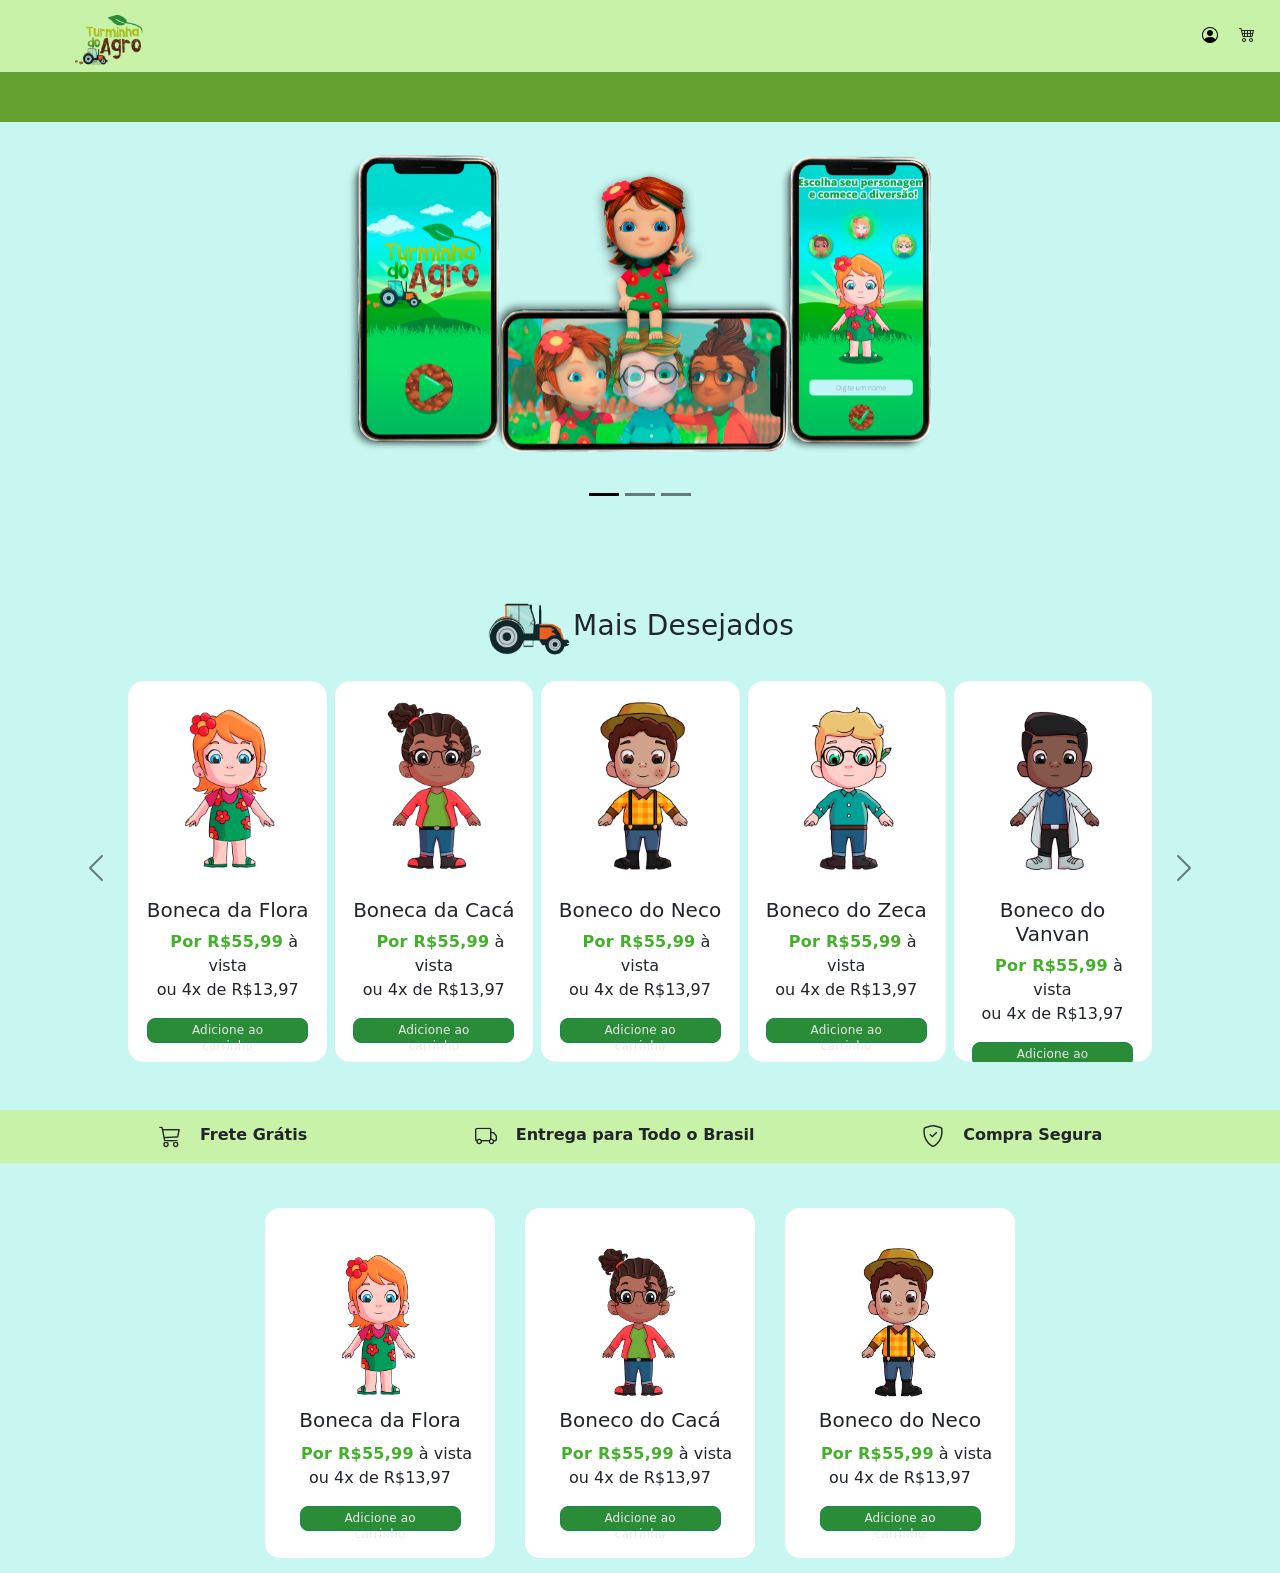
<file: index.html>
<!doctype html>
<html lang="pt-br">

<head>
    <meta charset="utf-8">
    <meta name="viewport" content="width=device-width, initial-scale=1">
    <link href="https://cdn.jsdelivr.net/npm/bootstrap@5.3.2/dist/css/bootstrap.min.css" rel="stylesheet"
        integrity="sha384-T3c6CoIi6uLrA9TneNEoa7RxnatzjcDSCmG1MXxSR1GAsXEV/Dwwykc2MPK8M2HN" crossorigin="anonymous">
    <link rel="stylesheet" href="css/style.css">
    <link rel="stylesheet" href="https://cdn.jsdelivr.net/npm/bootstrap-icons@1.11.1/font/bootstrap-icons.css">
    <title>Turminha do Agro</title>
</head>

<body>

    <!--Barra de Navegação-->

    <nav class="navbar navbar-expand-lg justify-content-end" style="background-color: #C7F2A7; height: 72px;">
        <div class="container-fluid">
            <a href="index.html">
                <div
                    style="padding-bottom: 6px; padding-left: 16px; left: 56px; top: 3px; position: absolute; justify-content: flex-end; align-items: center; display: inline-flex">
                    <img style="width: 80px; height: 80px" src="imagens/logo_turminha.png" alt="Logo" width="100"
                        height="'100'" class="d-inline-block align-text-top" />
                </div>
            </a>
            <button class="navbar-toggler" type="button" data-bs-toggle="collapse"
                data-bs-target="#navbarSupportedContent" aria-controls="navbarSupportedContent" aria-expanded="false"
                aria-label="Toggle navigation">
                <span class="navbar-toggler-icon"></span>
            </button>
            <div class="collapse navbar-collapse" id="navbarText">
                <ul class="navbar-nav ms-auto">
                    <li class="nav-item">
                        <a class="nav-link active" aria-current="page" href="login.html">
                            <i class="bi bi-person-circle" style="width: 31px; height: 31px;"></i>
                        </a>
                    </li>
                    <li class="nav-item">
                        <button type="button" data-bs-toggle="offcanvas" data-bs-target="#offcanvasRight"
                            aria-controls="offcanvasRight" class="btn">
                            <i class="bi bi-cart4" style="width: 31px; height: 31px;"></i>
                        </button>
                    </li>
                </ul>
            </div>
        </div>
    </nav>
    <nav class="navbar" style="background-color: #63A030;; height: 50px;">
        <div class="container-fluid">
        </div>
    </nav>

    <!--Novidades-->
    <div class="novidades">
        <div id="carouselExampleDark" class="carousel carousel-dark slide" style="width: 700px; height: 400px;">
            <div id="carouselExampleIndicatorsnovidades" class="carousel slide carousel-dark">
                <div class="carousel-indicators">
                    <button type="button" data-bs-target="#carouselExampleIndicatorsnovidades" data-bs-slide-to="0"
                        class="active" aria-current="true" aria-label="Slide 1"></button>
                    <button type="button" data-bs-target="#carouselExampleIndicatorsnovidades" data-bs-slide-to="1"
                        aria-label="Slide 2"></button>
                    <button type="button" data-bs-target="#carouselExampleIndicatorsnovidades" data-bs-slide-to="2"
                        aria-label="Slide 3"></button>
                </div>
                <div class="carousel-inner" style="width: 700px; height: 400px;">
                    <div class="carousel-item active">
                        <img src="imagens/telas_3d.png" class="d-block w-100 img-novidades" alt="...">
                    </div>
                    <div class="carousel-item">
                        <img src="imagens/telas_3d.png" class="d-block w-100" alt="...">
                    </div>
                    <div class="carousel-item">
                        <img src="imagens/telas_3d.png" class="d-block w-100" alt="...">
                    </div>
                </div>
            </div>
        </div>
    </div>
    <!-- Mais Desejados -->
    <div class="titulo-divisor">
        <img class="trator" src="imagens/trator.png" alt="Trator">
        <h3>Mais Desejados</h3>
    </div>
    <!-- Carrosel com produtos mais desejados -->
    <div id="carouselExampleIndicators" class="carousel carousel-dark slide">
        <div class="carousel-inner">
            <div class="carousel-item active">
                <div class="card-group">
                    <!-- Boneca da Flora -->
                    <div class="card text-center border-light" style="width: 18rem; border-radius: 15px;"
                        hrf="produtos.html">
                        <div class="imagem-card">
                            <a href="produtos.html"><img src="imagens/Bonecos/Boneca da Flora.png" class="card-img-top"
                                    alt="Boneca da flora"></a>
                        </div>
                        <div class="card-body">
                            <h5 class="card-title">Boneca da Flora</h5>
                            <p class="card-text"><b class="preco-card">Por R$55,99</b> à vista <br> ou 4x de R$13,97</p>
                            <button type="button" class="btn btn-success"
                                onclick="adicionarAoCarrinho(1, 'Boneca da Flora', 55.99,'imagens/Bonecos/Boneca da Flora.png')">Adicione
                                ao carrinho</button>
                        </div>
                    </div>
                    <!--Boneca da Cacá  -->
                    <div class="card text-center border-light" style="width: 18rem; border-radius: 15px;">
                        <div class="imagem-card">
                            <img src="imagens/Bonecos/Boneca da Cacá.png" class="card-img-top" alt="Boneca da Cacá">
                        </div>
                        <div class="card-body">
                            <h5 class="card-title">Boneca da Cacá</h5>
                            <p class="card-text"><b class="preco-card">Por R$55,99</b> à vista <br> ou 4x de R$13,97</p>
                            <button type="button" class="btn btn-success"
                                onclick="adicionarAoCarrinho(2, 'Boneca da Cacá', 55.99,'imagens/Bonecos/Boneca da Cacá.png')">Adicione
                                ao carrinho</button>
                        </div>
                    </div>
                    <!-- Boneco do Neco -->
                    <div class="card text-center border-light" style="width: 18rem; border-radius: 15px;">
                        <div class="imagem-card">
                            <img src="imagens/Bonecos/Boneco do Neco.png" class="card-img-top" alt="Boneca do Neco">
                        </div>
                        <div class="card-body">
                            <h5 class="card-title">Boneco do Neco</h5>
                            <p class="card-text"><b class="preco-card">Por R$55,99</b> à vista <br> ou 4x de R$13,97</p>
                            <button type="button" class="btn btn-success"
                                onclick="adicionarAoCarrinho(3, 'Boneco do Neco', 55.99,'imagens/Bonecos/Boneco do Neco.png')">Adicione
                                ao carrinho</button>
                        </div>
                    </div>
                    <!-- Boneco do Zeca -->
                    <div class="card text-center border-light" style="width: 18rem; border-radius: 15px;">
                        <div class="imagem-card">
                            <img src="imagens/Bonecos/Boneco do Zeca.png" class="card-img-top" alt="Boneca do Zeca">
                        </div>
                        <div class="card-body">
                            <h5 class="card-title">Boneco do Zeca</h5>
                            <p class="card-text"><b class="preco-card">Por R$55,99</b> à vista <br> ou 4x de R$13,97</p>
                            <button type="button" class="btn btn-success"
                                onclick="adicionarAoCarrinho(4, 'Boneco do Zeca', 55.99,'imagens/Bonecos/Boneco do Zeca.png')">Adicione
                                ao carrinho</button>
                        </div>
                    </div>
                    <!-- Boneco do Vanvan -->
                    <div class="card text-center border-light" style="width: 18rem; border-radius: 15px;">
                        <div class="imagem-card">
                            <img src="imagens/Bonecos/Boneco do Vanvan.png" class="card-img-top" alt="Boneca do Vanvan">
                        </div>
                        <div class="card-body">
                            <h5 class="card-title">Boneco do Vanvan</h5>
                            <p class="card-text"><b class="preco-card">Por R$55,99</b> à vista <br> ou 4x de R$13,97</p>
                            <button type="button" class="btn btn-success"
                                onclick="adicionarAoCarrinho(5, 'Boneco do Vanvan', 55.99,'imagens/Bonecos/Boneco do Vanvan.png')">Adicione
                                ao carrinho</button>
                        </div>
                    </div>
                </div>
            </div>
            <div class="carousel-item">
                <div class="card-group">
                    <!-- Camisa da Flora -->
                    <div class="card text-center border-light" style="width: 18rem; border-radius: 15px;">
                        <div class="imagem-card">
                            <img src="imagens/Camisas/Blusa da Flora.png" class="card-img-top" alt="Camisa da flora">
                        </div>
                        <div class="card-body">
                            <h5 class="card-title">Camisa da Flora</h5>
                            <p class="card-text"><b class="preco-card">Por R$55,99</b> à vista <br> ou 4x de R$13,97</p>
                            <button type="button" class="btn btn-success"
                                onclick="adicionarAoCarrinho(11, 'Blusa da Flora', 55.99, 'imagens/Camisas/Blusa da Flora.png')">Adicione
                                ao carrinho</button>
                        </div>
                    </div>
                    <!--Camisa da Cacá  -->
                    <div class="carousel-card">
                        <div class="imagem-card">
                            <img src="imagens/Camisas/Blusa da Cacá.png" class="card-img-top" alt="Camisa do Cacá">
                        </div>
                        <div class="card-body">
                            <h5 class="card-title">Camisa da Cacá</h5>
                            <p class="card-text"><b class="preco-card">Por R$55,99</b> à vista <br> ou 4x de R$13,97</p>
                            <button type="button" class="btn btn-success"
                                onclick="adicionarAoCarrinho(21, 'Blusa da Cacá', 55.99, 'imagens/Camisas/Blusa da Cacá.png')">Adicione
                                ao carrinho</button>
                        </div>
                    </div>
                    <!-- Camisa do Neco -->
                    <div class="card text-center border-light" style="width: 18rem; border-radius: 15px;">
                        <div class="imagem-card">
                            <img src="imagens/Camisas/Blusa do Neco.png" class="card-img-top" alt="Camisa do Neco">
                        </div>
                        <div class="card-body">
                            <h5 class="card-title">Camisa do Neco</h5>
                            <p class="card-text"><b class="preco-card">Por R$55,99</b> à vista <br> ou 4x de R$13,97</p>
                            <button type="button" class="btn btn-success"
                                onclick="adicionarAoCarrinho(31, 'Blusa do Neco', 55.99, 'imagens/Camisas/Blusa do Neco.png')">Adicione
                                ao carrinho</button>
                        </div>
                    </div>
                    <!-- Camisa do Zeca -->
                    <div class="card text-center border-light" style="width: 18rem; border-radius: 15px;">
                        <div class="imagem-card">
                            <img src="imagens/Camisas/Blusa do Zeca.png" class="card-img-top" alt="Camisa do Zeca">
                        </div>
                        <div class="card-body">
                            <h5 class="card-title">Camisa do Zeca</h5>
                            <p class="card-text"><b class="preco-card">Por R$55,99</b> à vista <br> ou 4x de R$13,97</p>
                            <button type="button" class="btn btn-success"
                                onclick="adicionarAoCarrinho(41, 'Blusa do Zeca', 55.99, 'imagens/Camisas/Blusa do Zeca.png')">Adicione
                                ao carrinho</button>
                        </div>
                    </div>
                    <!-- Camisa do Vanvan -->
                    <div class="card text-center border-light" style="width: 18rem; border-radius: 15px;">
                        <div class="imagem-card">
                            <img src="imagens/Camisas/Blusa do Vanvan.png" class="card-img-top" alt="Camisa do Vanvan">
                        </div>
                        <div class="card-body">
                            <h5 class="card-title">Camisa do Vanvan</h5>
                            <p class="card-text"><b class="preco-card">Por R$55,99</b> à vista <br> ou 4x de R$13,97</p>
                            <button type="button" class="btn btn-success"
                                onclick="adicionarAoCarrinho(51, 'Blusa do Vanvan', 55.99, 'imagens/Camisas/Blusa do Vanvan.png')">Adicione
                                ao carrinho</button>
                        </div>
                    </div>
                </div>
            </div>
            <div class="carousel-item">
                <!-- Algo da Flora -->
                <div class="card-group">
                    <div class="card text-center border-light" style="width: 18rem; border-radius: 15px;">
                        <div class="imagem-card">
                            <img src="imagens/Outros/Flora.png" class="card-img-top" alt="Algo da Flora">
                        </div>
                        <div class="card-body">
                            <h5 class="card-title">Algo do Cacá</h5>
                            <p class="card-text"><b class="preco-card">Por R$55,99</b> à vista <br> ou 4x de R$13,97</p>
                            <button type="button" class="btn btn-success"
                                onclick="adicionarAoCarrinho(12, 'Flora', 55.99, 'imagens/Outros/Flora.png')">Adicione
                                ao carrinho</button>
                        </div>
                    </div>
                    <!--Algo da Cacá  -->
                    <div class="carousel-card">
                        <div class="imagem-card">
                            <img src="imagens/Outros/Cacá.png" class="card-img-top" alt="Algo do Cacá">
                        </div>
                        <div class="card-body">
                            <h5 class="card-title">Algo do Cacá</h5>
                            <p class="card-text"><b class="preco-card">Por R$55,99</b> à vista <br> ou 4x de R$13,97</p>
                            <button type="button" class="btn btn-success"
                                onclick="adicionarAoCarrinho(22, 'Cacá', 55.99, 'imagens/Outros/Cacá.png')">Adicione ao
                                carrinho</button>
                        </div>
                    </div>
                    <!-- Algo do Neco -->
                    <div class="card text-center border-light" style="width: 18rem; border-radius: 15px;">
                        <div class="imagem-card">
                            <img src="imagens/Outros/Neco.png" class="card-img-top" alt="Algo do Neco">
                        </div>
                        <div class="card-body">
                            <h5 class="card-title">Algo do Neco</h5>
                            <p class="card-text"><b class="preco-card">Por R$55,99</b> à vista <br> ou 4x de R$13,97</p>
                            <button type="button" class="btn btn-success"
                                onclick="adicionarAoCarrinho(32, 'Zeca', 55.99, 'imagens/Outros/Neco.png')">Adicione ao
                                carrinho</button>
                        </div>
                    </div>
                    <!-- Algo do Zeca -->
                    <div class="card text-center border-light" style="width: 18rem; border-radius: 15px;">
                        <div class="imagem-card">
                            <img src="imagens/Outros/Zeca.png" class="card-img-top" alt="Algo do Zeca">
                        </div>
                        <div class="card-body">
                            <h5 class="card-title">Algo do Zeca</h5>
                            <p class="card-text"><b class="preco-card">Por R$55,99</b> à vista <br> ou 4x de R$13,97</p>
                            <button type="button" class="btn btn-success"
                                onclick="adicionarAoCarrinho(42, 'Zeca', 55.99, 'imagens/Outros/Zeca.png')">Adicione ao
                                carrinho</button>
                        </div>
                    </div>
                    <!-- Algo do Vanvan -->
                    <div class="card text-center border-light" style="width: 18rem; border-radius: 15px;">
                        <div class="imagem-card">
                            <img src="imagens/Outros/Vanvan.png" class="card-img-top" alt="Algo do Vanvan">
                        </div>
                        <div class="card-body">
                            <h5 class="card-title">Algo do Vanvan</h5>
                            <p class="card-text"><b class="preco-card">Por R$55,99</b> à vista <br> ou 4x de R$13,97</p>
                            <button type="button" class="btn btn-success"
                                onclick="adicionarAoCarrinho(52, 'Zeca', 55.99, 'imagens/Outros/Zeca.png')">Adicione ao
                                carrinho</button>
                        </div>
                    </div>
                </div>
            </div>
        </div>
        <button class="carousel-control-prev" type="button" data-bs-target="#carouselExampleIndicators"
            data-bs-slide="prev">
            <span class="carousel-control-prev-icon" aria-hidden="true"></span>
            <span class="visually-hidden">Previous</span>
        </button>
        <button class="carousel-control-next" type="button" data-bs-target="#carouselExampleIndicators"
            data-bs-slide="next">
            <span class="carousel-control-next-icon" aria-hidden="true"></span>
            <span class="visually-hidden">Next</span>
        </button>
    </div>

    <!-- Barra de informações -->
    <div class="info-bar mt-5">
        <div class="d-flex aling-items-center">
            <i class="bi bi-cart3"></i>
            <span class="text-info-bar">Frete Grátis</span>
        </div>
        <div class="d-flex aling-items-center">
            <i class="bi bi-truck"></i>
            <span class="text-info-bar">Entrega para Todo o Brasil</span>
        </div>
        <div class="d-flex aling-items-center">
            <i class="bi bi-shield-check"></i>
            <span class="text-info-bar">Compra Segura</span>
        </div>
    </div>
    <!-- Mais produtos -->
    <section class="card-carousel-section" style="margin-top: 30px;">
        <!-- Card 1 - Boneca da Flora -->
        <div class="carousel-card">
            <div class="imagem-card">
                <img src="imagens/Bonecos/Boneca da Flora.png" class="card-img-top" alt="Boneca da Flora">
            </div>
            <div class="card-body">
                <h5 class="card-title">Boneca da Flora</h5>
                <p class="card-text"><b class="preco-card">Por R$55,99</b> à vista <br> ou 4x de R$13,97</p>
                <button type="button" class="btn btn-success"
                    onclick="adicionarAoCarrinho(1, 'Boneca da Flora', 55.99,'imagens/Bonecos/Boneca da Flora.png')">Adicione
                    ao carrinho</button>
            </div>
        </div>


        <!-- Card 2 - Boneco da Cacá -->
        <div class="carousel-card">
            <div class="imagem-card">
                <img src="imagens/Bonecos/Boneca da Cacá.png" class="card-img-top" alt="Boneco do Cacá">
            </div>
            <div class="card-body">
                <h5 class="card-title">Boneco do Cacá</h5>
                <p class="card-text"><b class="preco-card">Por R$55,99</b> à vista <br> ou 4x de R$13,97</p>
                <button type="button" class="btn btn-success"
                    onclick="adicionarAoCarrinho(2, 'Boneca da Cacá', 55.99, 'imagens/Bonecos/Boneca da Cacá.png')">Adicione
                    ao carrinho</button>
            </div>
        </div>

        <!-- Card 3 - Boneco do Neco -->
        <div class="carousel-card">
            <div class="imagem-card">
                <img src="imagens/Bonecos/Boneco do Neco.png" class="card-img-top" alt="Boneco do Neco">
            </div>
            <div class="card-body">
                <h5 class="card-title">Boneco do Neco</h5>
                <p class="card-text"><b class="preco-card">Por R$55,99</b> à vista <br> ou 4x de R$13,97</p>
                <button type="button" class="btn btn-success"
                    onclick="adicionarAoCarrinho(3, 'Boneco do Neco', 55.99, 'imagens/Bonecos/Boneco do Neco.png')">Adicione
                    ao carrinho</button>
            </div>
        </div>

    </section>

    <!-- Carrinho de compras -->

    <!-- Estrutura HTML do carrinho de compras -->
    <div class="offcanvas offcanvas-end" tabindex="-1" id="offcanvasRight" aria-labelledby="offcanvasRightLabel">
        <div class="offcanvas-header">
            <h5 class="offcanvas-title" id="offcanvasRightLabel">Carrinho</h5>
            <button type="button" class="btn-close" data-bs-dismiss="offcanvas" aria-label="Close"></button>
        </div>
        <div class="offcanvas-body">
            <div class="content-cart" id="carrinho">
                <!-- Os itens do carrinho serão inseridos aqui dinamicamente -->
            </div>
            <aside>
                <div class="box">
                    <header>Resumo da compra</header>

                    <div class="input-group mb-3">
                        <input type="text" class="form-control" id="cepInput" placeholder="Digite seu CEP"
                            aria-label="CEP" aria-describedby="button-addon2">
                        <button class="btn btn-outline-secondary" type="button" id="button-addon2"
                            onclick="calcularFrete()">Calcular Frete</button>
                    </div>

                    <div class="info">
                        <div><span>Sub-total</span><span id="subtotal">R$ 0,00</span></div>
                        <!-- Outras informações do resumo -->
                    </div>
                    <footer>
                        <span>Total</span>
                        <span id="total">R$ 0,00</span>
                    </footer>
                </div>
                <button id="finalizarCompra">Finalizar Compra</button>
            </aside>
        </div>
    </div>




    <script src="https://cdn.jsdelivr.net/npm/bootstrap@5.3.2/dist/js/bootstrap.bundle.min.js"
        integrity="sha384-C6RzsynM9kWDrMNeT87bh95OGNyZPhcTNXj1NW7RuBCsyN/o0jlpcV8Qyq46cDfL" crossorigin="anonymous">
        </script>
    <script src="js/script.js"></script>
</body>


</html>
</file>
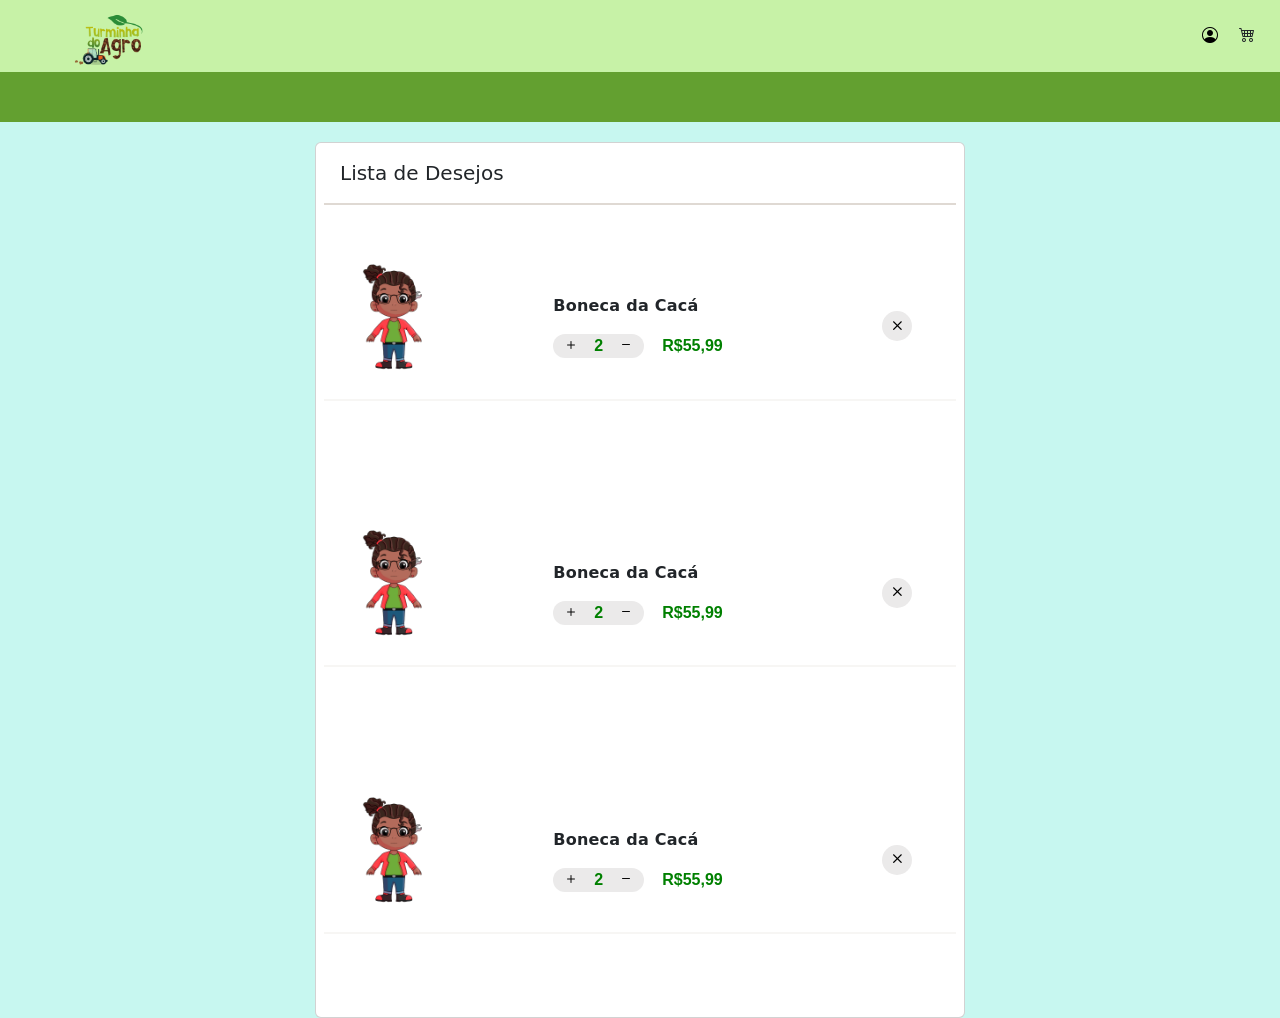
<file: listaDeDesejos.html>
<!DOCTYPE html>
<html lang="en">

<head>
    <meta charset="utf-8">
    <meta name="viewport" content="width=device-width, initial-scale=1">
    <link href="https://cdn.jsdelivr.net/npm/bootstrap@5.3.2/dist/css/bootstrap.min.css" rel="stylesheet"
        integrity="sha384-T3c6CoIi6uLrA9TneNEoa7RxnatzjcDSCmG1MXxSR1GAsXEV/Dwwykc2MPK8M2HN" crossorigin="anonymous">
    <link rel="stylesheet" href="css/listaDesejos.css">
    <link rel="stylesheet" href="https://cdn.jsdelivr.net/npm/bootstrap-icons@1.11.1/font/bootstrap-icons.css">
    <title>Turminha do Agro</title>
</head>

<body >
    <!--Barra de Navegação-->

    <nav class="navbar navbar-expand-lg justify-content-end" style="background-color: #C7F2A7; height: 72px;">
        <div class="container-fluid">
            <a href="index.html">
                <div
                    style="padding-bottom: 6px; padding-left: 16px; left: 56px; top: 3px; position: absolute; justify-content: flex-end; align-items: center; display: inline-flex">
                    <img style="width: 80px; height: 80px" src="imagens/logo_turminha.png" alt="Logo" width="100"
                        height="'100'" class="d-inline-block align-text-top" />
                </div>
            </a>
            <button class="navbar-toggler" type="button" data-bs-toggle="collapse"
                data-bs-target="#navbarSupportedContent" aria-controls="navbarSupportedContent" aria-expanded="false"
                aria-label="Toggle navigation">
                <span class="navbar-toggler-icon"></span>
            </button>
            <div class="collapse navbar-collapse" id="navbarText">
                <ul class="navbar-nav ms-auto">
                    <li class="nav-item">
                        <a class="nav-link active" aria-current="page" href="cadastro.html">
                            <i class="bi bi-person-circle" style="width: 31px; height: 31px;"></i>
                        </a>
                    </li>
                    <li class="nav-item">
                        <button type="button" data-bs-toggle="offcanvas" data-bs-target="#offcanvasRight"
                            aria-controls="offcanvasRight" class="btn">
                            <i class="bi bi-cart4" style="width: 31px; height: 31px;"></i>
                        </button>
                    </li>
                </ul>
            </div>
        </div>
    </nav>
    <nav class="navbar" style="background-color: #63A030;; height: 50px;">
        <div class="container-fluid">
        </div>
    </nav>
    <main class="centralize-content">
        <div class="card card-lista-desejos">
            <div class="card-body">
                <h5>Lista de Desejos</h5>
                <table class="centralize-table">
                    <tbody>
                        <tr>
                            <div class="item-cart">
                                <td>
                                    <div class="product">
                                        <img src="imagens/personagem_cacá.png" alt="Boneca da Cacá" />
                                    </div>
                                    <hr class="divider">
                                </td>
                                <td>
                                    <div class="info">
                                        <div class="name">Boneca da Cacá</div>
                                        <div class="qty">
                                            <button><i class="bi bi-plus"></i></button>
                                            <span>2</span>
                                            <button><i class="bi bi-dash"></i></button>
                                        </div>
                                        <div class="preco-card">R$55,99</div>
                                    </div>
                                </td>
                                <td>
                                    <button class="remove"><i class="bi bi-x"></i></button>
                                </td>
                            </div>
                        </tr>
                        <div class="divider"></div>
                        <tr>
                            <div class="item-cart">
                                <td>
                                    <div class="product">
                                        <img src="imagens/personagem_cacá.png" alt="Boneca da Cacá" />
                                    </div>
                                    <hr class="divider">
                                </td>
                                <td>
                                    <div class="info">
                                        <div class="name">Boneca da Cacá</div>
                                        <div class="qty">
                                            <button><i class="bi bi-plus"></i></button>
                                            <span>2</span>
                                            <button><i class="bi bi-dash"></i></button>
                                        </div>
                                        <div class="preco-card">R$55,99</div>
                                    </div>
                                </td>
                                <td>
                                    <button class="remove"><i class="bi bi-x"></i></button>
                                </td>
                            </div>
                        </tr>
                        <tr>
                            <div class="item-cart">
                                <td>
                                    <div class="product">
                                        <img src="imagens/personagem_cacá.png" alt="Boneca do Zeca" />
                                    </div>
                                    <hr class="divider">
                                </td>
                                <td>
                                    <div class="info">
                                        <div class="name">Boneca da Cacá</div>
                                        <div class="qty">
                                            <button><i class="bi bi-plus"></i></button>
                                            <span>2</span>
                                            <button><i class="bi bi-dash"></i></button>
                                        </div>
                                        <div class="preco-card">R$55,99</div>
                                    </div>
                                </td>
                                <td>
                                    <button class="remove"><i class="bi bi-x"></i></button>
                                </td>
                            </div>
                        </tr>
                    </tbody>
                </table>
            </div>
        </div>
    </main>


</body>

</html>
</file>
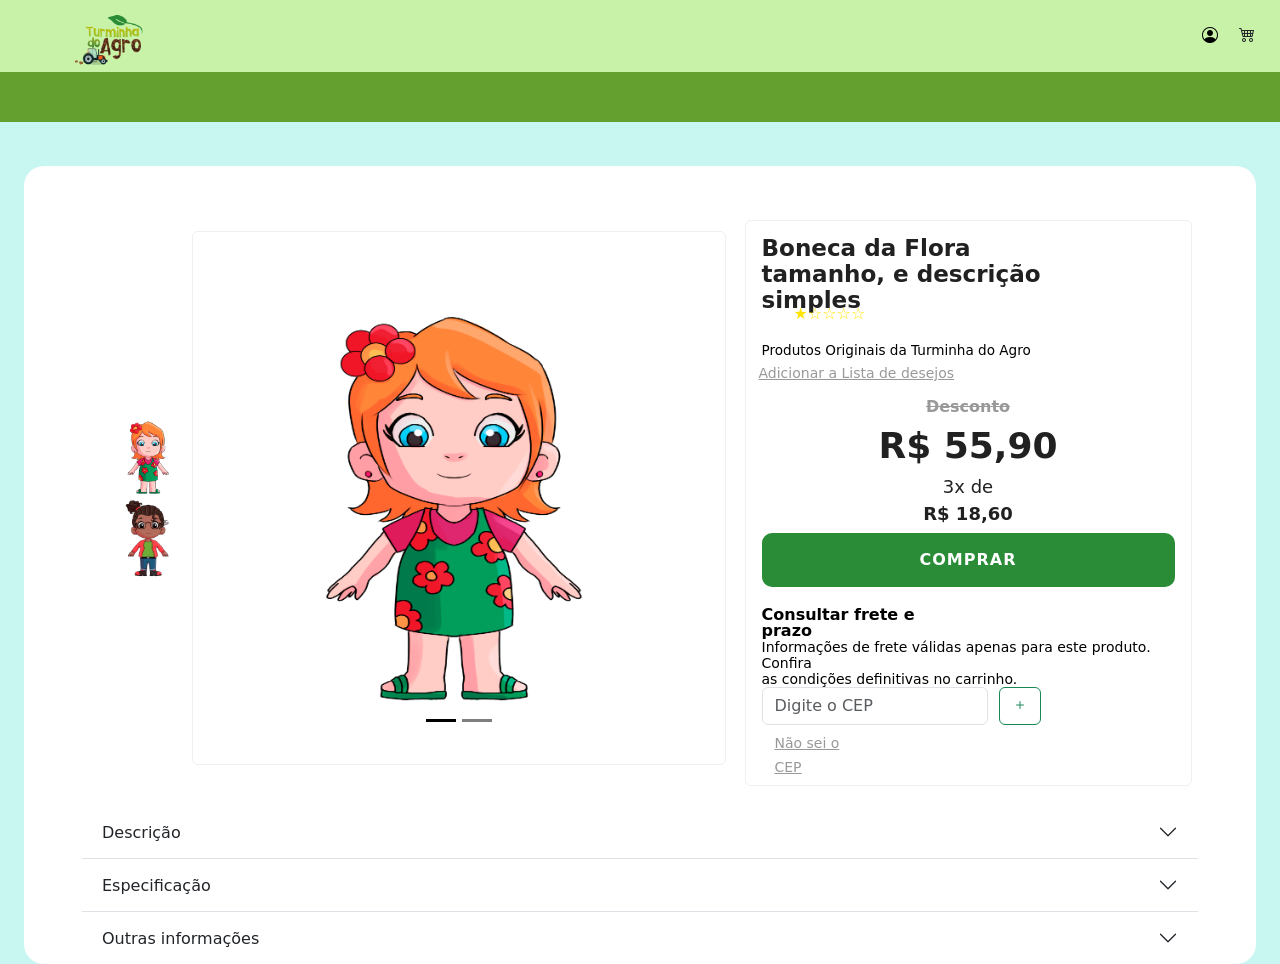
<file: produtos.html>
<!DOCTYPE html>
<html lang="pt-br">

<head>
    <meta charset="utf-8">
    <meta name="viewport" content="width=device-width, initial-scale=1">
    <link href="https://cdn.jsdelivr.net/npm/bootstrap@5.3.2/dist/css/bootstrap.min.css" rel="stylesheet"
        integrity="sha384-T3c6CoIi6uLrA9TneNEoa7RxnatzjcDSCmG1MXxSR1GAsXEV/Dwwykc2MPK8M2HN" crossorigin="anonymous">
    <link rel="stylesheet" href="css/produtos.css">
    <link rel="stylesheet" href="https://cdn.jsdelivr.net/npm/bootstrap-icons@1.11.1/font/bootstrap-icons.css">
    <title>Produto</title>
</head>

<body>

    <!--Barra de Navegação-->

    <nav class="navbar navbar-expand-lg justify-content-end" style="background-color: #C7F2A7; height: 72px;">
        <div class="container-fluid">
            <a  href="index.html">
                <div
                    style="padding-bottom: 6px; padding-left: 16px; left: 56px; top: 3px; position: absolute; justify-content: flex-end; align-items: center; display: inline-flex">
                    <img style="width: 80px; height: 80px" src="imagens/logo_turminha.png" alt="Logo" width="100"
                        height="'100'" class="d-inline-block align-text-top" />
                </div>
            </a>
            <button class="navbar-toggler" type="button" data-bs-toggle="collapse"
                data-bs-target="#navbarSupportedContent" aria-controls="navbarSupportedContent" aria-expanded="false"
                aria-label="Toggle navigation">
                <span class="navbar-toggler-icon"></span>
            </button>
            <div class="collapse navbar-collapse" id="navbarText">
                <ul class="navbar-nav ms-auto">
                    <li class="nav-item">
                        <a class="nav-link active" aria-current="page" href="cadastro.html">
                            <i class="bi bi-person-circle" style="width: 31px; height: 31px;"></i>
                        </a>
                    </li>
                    <li class="nav-item">
                        <button type="button" data-bs-toggle="offcanvas" data-bs-target="#offcanvasRight"
                            aria-controls="offcanvasRight" class="btn">
                            <i class="bi bi-cart4" style="width: 31px; height: 31px;"></i>
                        </button>
                    </li>
                </ul>
            </div>
        </div>
    </nav>
    <nav class="navbar" style="background-color: #63A030;; height: 50px;">
        <div class="container-fluid">
        </div>
    </nav>
    
    <main class="info-produtos">
        <section class="container">
            <div class="info-produtos-imagens">
                <div class="product-thumbnails">
                    <div class="product-images-container">
                        <table>
                            <tr>
                                <td>
                                    <span class="product-image-thumb" data-bs-target="#carouselExampleIndicators"
                                        data-bs-slide-to="0" class="active" aria-current="true" aria-label="Slide 1">
                                        <img src="imagens/personagem_flora.png" alt="Boneca da Flora"
                                            class=" lazyloaded" width="80" height="80">
                                    </span>
                                </td>
                            </tr>
                            <tr>
                                <td>
                                    <span class="product-image-thumb" data-bs-target="#carouselExampleIndicators"
                                        data-bs-slide-to="1" class="active" aria-current="true" aria-label="Slide 2">
                                        <img src="imagens/personagem_cacá.png" alt="Boneca da Flora" class=" lazyloaded"
                                            width="80" height="80">
                                    </span>
                                </td>
                            </tr>
                        </table>
                    </div>
                </div>
                <div class="card">
                    <div class="card-body">
                        <div id="carouselExampleDark" class="carousel carousel-dark slide"
                            style="width: 500px; height: 500px;">
                            <div id="carouselExampleIndicators" class="carousel slide">
                                <div class="carousel-indicators">
                                    <button type="button" data-bs-target="#carouselExampleIndicators"
                                        data-bs-slide-to="0" class="active" aria-current="true"
                                        aria-label="Slide 1"></button>
                                    <button type="button" data-bs-target="#carouselExampleIndicators"
                                        data-bs-slide-to="1" aria-label="Slide 2"></button>
                                </div>
                                <div class="carousel-inner" style="width: 500px; height: 500px;">
                                    <div class="carousel-item active">
                                        <img class="imagem-produto" src="imagens/personagem_flora.png" alt="...">
                                    </div>
                                    <div class="carousel-item">
                                        <img class="imagem-produto" src="imagens/personagem_cacá.png" alt="...">
                                    </div>
                                </div>
                            </div>
                        </div>
                    </div>
                </div>
                <div class="info">
                    <div class="card">
                        <div class="card-body info-compra">
                            <p class="nome-produto">Boneca da Flora
                                <br>tamanho, e descrição simples
                            </p>
                            <ul class="avaliacao">
                                <li class="star-icon ativo" data-avaliacao="1"></li>
                                <li class="star-icon" data-avaliacao="2"></li>
                                <li class="star-icon" data-avaliacao="3"></li>
                                <li class="star-icon" data-avaliacao="4"></li>
                                <li class="star-icon" data-avaliacao="5"></li>
                            </ul>
                            <p class="frase">Produtos Originais da Turminha do Agro</p>
                            <a href="listaDeDesejos.html"><div class="lista-desejos">Adicionar a Lista de desejos</div></a>
                            <div class="info-compra">
                                <div class="frase-desconto">Desconto</div>
                                <div class="preco">R$ 55,90</div>
                                <div class="parcelamento">3x de </div>
                                <div class="preco-parcelas">R$ 18,60</div>
                                <div class="botao-comprar">
                                    <button class="comprar">Comprar</button>
                                </div>
                                <div class="info-frete">
                                    <div class="div-frete-info">
                                        <p class="text-consulta">Consultar frete e prazo</p>
                                    </div>
                                    <div class="condicao-info">
                                        <div class="text-condicao">
                                            Informações de frete válidas apenas para este produto. Confira<br />as
                                            condições definitivas no carrinho.</div>
                                    </div>
                                    <div class="info-cep-frete">
                                        <input type="text" class="form-control" placeholder="Digite o CEP"
                                            aria-label="CEP" aria-describedby="button-addon2">
                                        <button class="btn btn-outline-success" type="button" id="button-addon2">
                                            <i class="bi bi-plus"></i>
                                    </div>
                                    <div class="condicao-cep">
                                        Não sei o CEP</div>
                                </div>
                            </div>
                        </div>
                    </div>
                </div>
            </div>
            <aside>
                <div class="especificacao">
                    <div class="accordion accordion-flush " id="accordionFlushExample">
                        <div class="accordion-item">
                            <h2 class="accordion-header">
                                <button class="accordion-button collapsed" type="button" data-bs-toggle="collapse"
                                    data-bs-target="#flush-collapseOne" aria-expanded="false"
                                    aria-controls="flush-collapseOne">
                                    Descrição
                                </button>
                            </h2>
                            <div id="flush-collapseOne" class="accordion-collapse collapse"
                                data-bs-parent="#accordionFlushExample">
                                <div class="accordion-body">Placeholder content for this accordion, which is intended to
                                    demonstrate the <code>.accordion-flush</code> class. This is the first item's
                                    accordion
                                    body.</div>
                            </div>
                        </div>
                        <div class="accordion-item">
                            <h2 class="accordion-header">
                                <button class="accordion-button collapsed" type="button" data-bs-toggle="collapse"
                                    data-bs-target="#flush-collapseTwo" aria-expanded="false"
                                    aria-controls="flush-collapseTwo">
                                    Especificação
                                </button>
                            </h2>
                            <div id="flush-collapseTwo" class="accordion-collapse collapse"
                                data-bs-parent="#accordionFlushExample">
                                <div class="accordion-body">Placeholder content for this accordion, which is intended to
                                    demonstrate the <code>.accordion-flush</code> class. This is the second item's
                                    accordion
                                    body. Let's imagine this being filled with some actual content.</div>
                            </div>
                        </div>
                        <div class="accordion-item">
                            <h2 class="accordion-header">
                                <button class="accordion-button collapsed" type="button" data-bs-toggle="collapse"
                                    data-bs-target="#flush-collapseThree" aria-expanded="false"
                                    aria-controls="flush-collapseThree">
                                    Outras informações
                                </button>
                            </h2>
                            <div id="flush-collapseThree" class="accordion-collapse collapse"
                                data-bs-parent="#accordionFlushExample">
                                <div class="accordion-body">Placeholder content for this accordion, which is intended to
                                    demonstrate the <code>.accordion-flush</code> class. This is the third item's
                                    accordion
                                    body. Nothing more exciting happening here in terms of content, but just filling up
                                    the
                                    space to make it look, at least at first glance, a bit more representative of how
                                    this
                                    would look in a real-world application.</div>
                            </div>
                        </div>
                    </div>
                </div>
            </aside>

        </section>
    </main>


    <script src="https://cdn.jsdelivr.net/npm/bootstrap@5.3.2/dist/js/bootstrap.bundle.min.js"
        integrity="sha384-C6RzsynM9kWDrMNeT87bh95OGNyZPhcTNXj1NW7RuBCsyN/o0jlpcV8Qyq46cDfL" crossorigin="anonymous">
        </script>
</body>

</html>
</file>
<file: css/style.css>
* {
    margin: 0;
    padding: 0;
    box-sizing: border-box;
}

body {
    background-color: #C7F7F0;
}

.novidades {
    align-items: center;
    justify-content: center;
    display: flex;
    position: relative;
}

.trator {
    width: 87px;
    height: 87px;
    flex-shrink: 0;
}

.titulo-divisor {
    padding-top: 5%;
    display: flex;
    flex-flow: row wrap;
    align-items: center;
    justify-content: center;
    color: "#373737";
    font-size: 30px;
    font-style: normal, bold;
    font-weight: 700;
    line-height: 24px;
    letter-spacing: 0.24px;
}

.carousel-inner {
    max-width: 1440px;
    width: 100%;
    padding-right: 40px;
    padding-left: 40px;
}

.carousel-control-next {
    padding-left: 50px;
}

.carousel-control-next {
    padding-right: 50px;
}

.card-group {
    padding-left: 5em;
    padding-right: 5em;
}

.card {
    width: 230px;
    height: 381px;
    flex-shrink: 0;
    border-bottom-left-radius: 15px;
    background: #FFF;
    margin: 8px;
}

.imagem-card {
    min-height: 200px;
    max-height: 200px;
    padding: 20px 15.4px 0px 15.39px;
    justify-content: center;
    align-items: center;
}

.card-img-top {
    width: 175px;
    height: 175px;
    min-width: 175px;
    max-width: 175px;
    min-height: 145px;
    max-height: 175px;
    display: block;
    margin: 0 auto;
}

.preco-card {
    color: #43B02A;
    text-align: center;
    font-size: 16px;
    font-style: normal;
    font-weight: 700;
    line-height: 16px;
    letter-spacing: 0.24px;
}

.btn-success {
    width: 161px;
    height: 25px;
    padding: 3px 18.67px 4px 18.81px;
    justify-content: center;
    align-items: center;
    gap: -0.2px;
    border-radius: 8px;
    background: #2A8C37;
    color: #EBEBEB;
    text-align: center;
    font-size: 12px;
    font-style: normal;
    font-weight: 400;
    line-height: 16px;
    letter-spacing: 0.15px;
}

.info-bar {
    background-color: #C7F2A7;
    text-align: center;
    padding: 10px;
    display: flex;
    justify-content: space-evenly;
    font-weight: bold;
    font-size: 16px;
}

.info-bar i {
    font-size: 22px;

}

.text-info-bar {
    padding: 3px 18.67px 4px 18.81px;
}

.card-carousel-section {
    display: flex;
    justify-content: center;
    overflow-x: auto;
    scroll-snap-type: x mandatory;
    -webkit-overflow-scrolling: touch;
}

.carousel-card {
    flex: 0 0 auto;
    width: 230px;
    height: 350px;
    margin-right: 10px;
    scroll-snap-align: start;
    border-radius: 15px;
    background: #FFF;
    margin: 15px;
}

.carousel-card .card-img-top {
    width: 175px;
    height: 175px;
    min-width: 175px;
    max-width: 175px;
    min-height: 145px;
    max-height: 175px;
    padding: 20px 15.4px 0px 15.39px;
    display: block;
    margin: 0 auto;
}

.carousel-card .card-body {
    text-align: center;
}

.carousel-card .card-title {
    font-size: 20px;
    font-weight: 500;
    margin-bottom: 10px;
}

.carousel-card .preco-card {
    color: #43B02A;
    text-align: center;
    font-size: 16px;
    font-style: normal;
    font-weight: 700;
    line-height: 16px;
    letter-spacing: 0.24px;
}

.offcanvas-header {
    color: #2A8C37;
    border-bottom: 1.5px solid #2A8C37;
    background-color: #C7F2A7;
}

.offcanvas-body {
    background-color: #C7F7F0;

}

body>main .content-cart section {
    -webkit-box-flex: 1;
    -ms-flex: 1;
    flex: 1;
}

table {
    width: 100%;
    border-collapse: collapse;
}

.product img {
    display: -webkit-box;
    display: -ms-flexbox;
    display: flex;
    -webkit-box-align: center;
    -ms-flex-align: center;
    align-items: center;
    width: 110px;
    height: 110px;
    flex-shrink: 0;
    border-radius: 2px;
    margin-bottom: 15px;
}

.info .name {
    font-size: 16px;
    font-style: normal;
    font-weight: 700;
    line-height: 24px;
    letter-spacing: 0.24px;
    padding-bottom: 16px;
}

.preco-card {
    display: inline;
    padding-left: 13px;
}

.qty {
    background: hsl(0, 2%, 92%);
    display: -webkit-inline-box;
    display: -ms-inline-flexbox;
    display: inline-flex;
    padding: 0 0;
    -ms-flex-pack: distribute;
    justify-content: space-around;
    -webkit-box-align: center;
    -ms-flex-align: center;
    align-items: center;
    width: px;
    border-radius: 15px;
    overflow: hidden;
}

.qty span {
    margin: 0 5px;
}

.qty button {
    display: -webkit-box;
    display: -ms-flexbox;
    display: flex;
    -webkit-box-align: center;
    -ms-flex-align: center;
    align-items: center;
    background: transparent;
    border: 0;
    padding: 0 10px;
    font-size: 16px;
    height: 100%;
}

.qty button:hover {
    background: #ddd;
}

.remove {
    background: hsl(0, 2%, 92%);
    border: 0;
    width: 30px;
    height: 30px;
    border-radius: 100%;
    display: -webkit-box;
    display: -ms-flexbox;
    display: flex;
    -webkit-box-align: center;
    -ms-flex-align: center;
    align-items: center;
    -webkit-box-pack: center;
    -ms-flex-pack: center;
    justify-content: center;
    font-size: 20px;
}

.remove:hover {
    background: #ddd;
}

.preco-carrinho-sub-total {
    margin-left: auto;
    color: #2A8C37;
    text-align: center;
    font-size: 16px;
    font-style: normal;
    font-weight: 700;
    line-height: 16px;
    letter-spacing: 0.24px;
}

aside .box {
    margin-bottom: 15px;
    border: 1px solid #ccc;
    background: #eee;
    color: #222;
    border-radius: 5px;
}

aside .box header {
    padding: 15px 20px;
    font-size: 18px;
    border-bottom: 1px solid #ccc;
    color: #373737;
}

aside .box .info {
    padding: 20px;
    font-size: 16px;
}

aside .box .info>div {
    display: -webkit-box;
    display: -ms-flexbox;
    display: flex;
    -webkit-box-pack: justify;
    -ms-flex-pack: justify;
    justify-content: space-between;
    margin-bottom: 10px;
    color: #555;
}

aside .box .info>div:last-child {
    margin: 0;
}

aside .box .info button {
    color: #28a745;
    background: transparent;
    border: 0;
    display: -webkit-box;
    display: -ms-flexbox;
    display: flex;
    -webkit-box-align: center;
    -ms-flex-align: center;
    align-items: center;
    font-size: 16px;
}

aside .box footer {
    padding: 15px 20px;
    background: #ddd;
    font-size: 18px;
    display: -webkit-box;
    display: -ms-flexbox;
    display: flex;
    -webkit-box-pack: justify;
    -ms-flex-pack: justify;
    justify-content: space-between;
}

aside>button {
    border: 0;
    padding: 15px 0;
    color: white;
    background: #2A8C37;
    display: block;
    width: 100%;
    letter-spacing: 1px;
    font-size: 16px;
    border-radius: 10px;
}

aside>button:hover {
    background: #3bc55b;
}

.container-fluid {
    
}
</file>
<file: css/listaDesejos.css>
* {
    margin: 0;
    padding: 0;
    box-sizing: border-box;
}

.centralize-table {
    margin: 0 auto; 
}

body {
    background-color: #C7F7F0;

}
main {
    margin-top: 20px;
    display: flex;
    align-items: center;
    justify-content: center;
 
}

.card-body {
    padding-top: 10px;
    flex-direction: column;
    justify-content: center;
    align-items: center;
    flex-shrink: 0;
    border-bottom-left-radius: 15px;
    margin: 8px;
}

table {
    width: 600px;
    height: 800px;
    border-collapse: collapse;
    align-items: center;
    align-content: center;
}

.product img {
    display: -webkit-box;
    display: -ms-flexbox;
    display: flex;
    -webkit-box-align: center;
    -ms-flex-align: center;
    align-items: center;
    width: 110px;
    height: 110px;
    flex-shrink: 0;
    border-radius: 2px;
    margin-bottom: 15px;
}

.info .name {
    font-size: 16px;
    font-style: normal;
    font-weight: 700;
    line-height: 24px;
    letter-spacing: 0.24px;
    padding-bottom: 16px;
}

.preco-card {
    display: inline;
    padding-left: 13px;
    color: green;
    font-family: sans-serif;
    font-weight: bold;

}

.qty {
    background: hsl(0, 2%, 92%);
    display: -webkit-inline-box;
    display: -ms-inline-flexbox;
    display: inline-flex;
    padding: 0 0;
    -ms-flex-pack: distribute;
    justify-content: space-around;
    -webkit-box-align: center;
    -ms-flex-align: center;
    align-items: center;
    width: px;
    border-radius: 15px;
    overflow: hidden;
}

.qty span {
    margin: 0 5px;
    color: green;
    font-family: sans-serif;
    font-weight: bold;
}

.qty button {
    display: -webkit-box;
    display: -ms-flexbox;
    display: flex;
    -webkit-box-align: center;
    -ms-flex-align: center;
    align-items: center;
    background: transparent;
    border: 0;
    padding: 0 10px;
    font-size: 16px;
    height: 100%;
}

.qty button:hover {
    background: #ddd;
}

.remove {
    background: hsl(0, 2%, 92%);
    border: 0;
    width: 30px;
    height: 30px;
    border-radius: 100%;
    display: -webkit-box;
    display: -ms-flexbox;
    display: flex;
    -webkit-box-align: center;
    -ms-flex-align: center;
    align-items: center;
    -webkit-box-pack: center;
    -ms-flex-pack: center;
    justify-content: center;
    font-size: 20px;
}

.remove:hover {
    background: #c0baba;
} 


.divider {
    border: none;
    height: 2px;
    background-color: #DFD9D3;
    margin: 10px 0;
    width: calc(100% - 16px); 
    position: absolute; 
    left: 8px; 
}
</file>
<file: css/produtos.css>
body {
    background-color: #C7F7F0;
}

.info-produtos {
    display: flex;
    border-radius: 20px;
    background: #FFF;
    margin: 44px 24px 0px 24px;
    justify-content: center;
    align-items: center;
    margin-bottom: auto;

}

.info-produtos-imagens {
    display: flex;
    border-radius: 20px;
    background: #FFF;
    margin: 44px 24px 0px 24px;
    justify-content: center;
    align-items: center;
    margin-bottom: auto;

}

.imagem-produto {
    display: flex;
    padding-top: 50px;
    width: 500px;
    height: 500px;
    padding-bottom: 25px;
}

.product-image-thumb {
    display: flex;
    width: 80px;
    height: 80px;
    padding: 1px 4px 0px 1px;
    justify-content: center;
    align-items: center;
    flex-shrink: 0;
}

.produto-informacoes {
    display: flex;
    width: 453px;
    height: 590px;
    flex-shrink: 0;
}

.card {
    border: 1px #EFEFEF solid;
}

.info {
    display: flex;
    width: 445px;
    padding-right: 60px;
    padding-bottom: 0px;
    flex-direction: column;
    align-items: center;
    padding-left: 100px;
    padding-top: 10px;

}

.nome-produto {
    display: flex;
    width: 324.86px;
    height: 24px;
    flex-direction: column;
    justify-content: center;
    flex-shrink: 0;
    color: #212121;
    font-size: 23.063px;
    font-style: normal;
    font-weight: 600;
    line-height: normal;
    margin-top: 25px;
    align-content: flex-start;
}

.info-compra {
    display: flex;
    width: 100%;
    height: 100%;
    position: relative;
    border-radius: 5px;
    flex-direction: column;
    justify-content: flex;
    display: inline-flex;
}

.avaliacao {
    display: flex;
    align-items: flex-start;
    align-content: flex-start;
}

.star-icon {
    list-style-type: none;
    cursor: pointer;
    color: #ffe500;
    font-size: 20x;
    flex-wrap: wrap;
    align-self: self-start;
    align-items: start;
}

.star-icon::before {
    content: "\2605";
}

.star-icon.ativo~.star-icon::before {
    content: "\2606";
}

.avaliacao:hover .star-icon::before {
    content: "\2605";
}

.star-icon:hover~.star-icon::before {
    content: "\2606";
}

.frase {
    flex-direction: column;
    justify-content: center;
    align-items: flex-start;
    flex-shrink: 0;
    color: #000;
    font-size: 13.594px;
    font-style: normal;
    font-weight: 400;
    line-height: 17.25px;
}

.frase-desconto {
    padding-top: 20px;
    text-align: center;
    color: #999999;
    font-size: 16px;
    font-weight: 700;
    text-decoration: line-through;
    word-wrap: break-word
}

.preco {
    text-align: center;
    color: #212121;
    font-size: 36px;
    font-weight: 700;
    line-height: 54px;
    word-wrap: break-word;

}

.parcelamento {
    text-align: center;
    color: #212121;
    font-size: 18px;
    font-weight: 400;
    word-wrap: break-word;
}

.preco-parcelas {
    text-align: center;
    color: #212121;
    font-size: 18px;
    font-weight: 700;
    word-wrap: break-word;
}

.botao-comprar {
    width: 413px;
    height: 64px;
    padding-top: 23px;
    padding-bottom: 22px;
    border-radius: 10px;
    overflow: hidden;
    justify-content: center;
    align-items: center;
    display: inline-flex;
}

.comprar {
    border: 0;
    padding: 15px 0;
    color: white;
    background: #2A8C37;
    display: block;
    width: 100%;
    letter-spacing: 1px;
    font-size: 16px;
    border-radius: 10px;
    text-align: center;
    color: white;
    font-size: 16px;
    font-weight: 700;
    text-transform: uppercase;
    word-wrap: break-word;
}

.info>button:hover {
    background: #3bc55b;
}

.info-frete {
    width: 413px;
    height: 178px;
    position: relative;
    background: white;
    border-radius: 4px;
}

.div-frete-info {
    height: 16px;
    padding-right: 248.31px;
    left: 0px;
    top: 16px;
    position: absolute;
    justify-content: flex-start;
    align-items: flex-start;
    display: inline-flex;
}

.text-consulta {
    color: black;
    font-size: 16px;
    font-weight: 700;
    line-height: 16px;
    align-items: flex-start;
}

.condicao-info {
    padding-left: 0px;
    padding-top: 48px;
    position: absolute;
    justify-content: flex-start;
    align-items: center;
    display: inline-flex;
}

.text-condicao {
    width: 391.48px;
    height: 32px;
    color: black;
    font-size: 14px;
    font-weight: 400;
    line-height: 16px;
    word-wrap: break-word;
}

.info-cep-frete {
    padding-bottom: 4px;
    padding-right: 5px;
    padding-left: 0px;
    padding-top: 96px;
    position: absolute;
    justify-content: flex-start;
    align-items: flex-start;
    gap: 11px;
    display: inline-flex;
}

.input-cep {
    width: 335.97px;
    height: 40px;
    padding-left: 13px;
    padding-right: 13px;
    padding-top: 11px;
    padding-bottom: 11px;
    background: white;
    border-radius: 4px;
    border: 1px #CCCCCC solid;
    justify-content: center;
    align-items: center;
    display: inline-flex;
}

.input-cep-frete {
    padding-bottom: 1px;
    padding-right: 218.18px;
    align-items: center;
    display: inline;
}

.condicao-cep {
    width: 88.25px;
    height: 24px;
    left: 13px;
    top: 140px;
    position: absolute;
    color: #999999;
    font-size: 14px;
    font-weight: 400;
    text-decoration: underline;
    line-height: 24px;
}
.lista-desejos{
    color: #999999;
    left: 13px;
    top: 140px;
    position: absolute;
    font-size: 14px;
    font-weight: 400;
    text-decoration: underline;
    line-height: 24px;
}

.especificacao {
    display: flex;
    flex-direction: column;
    margin-top: 20px;

}
</file>
